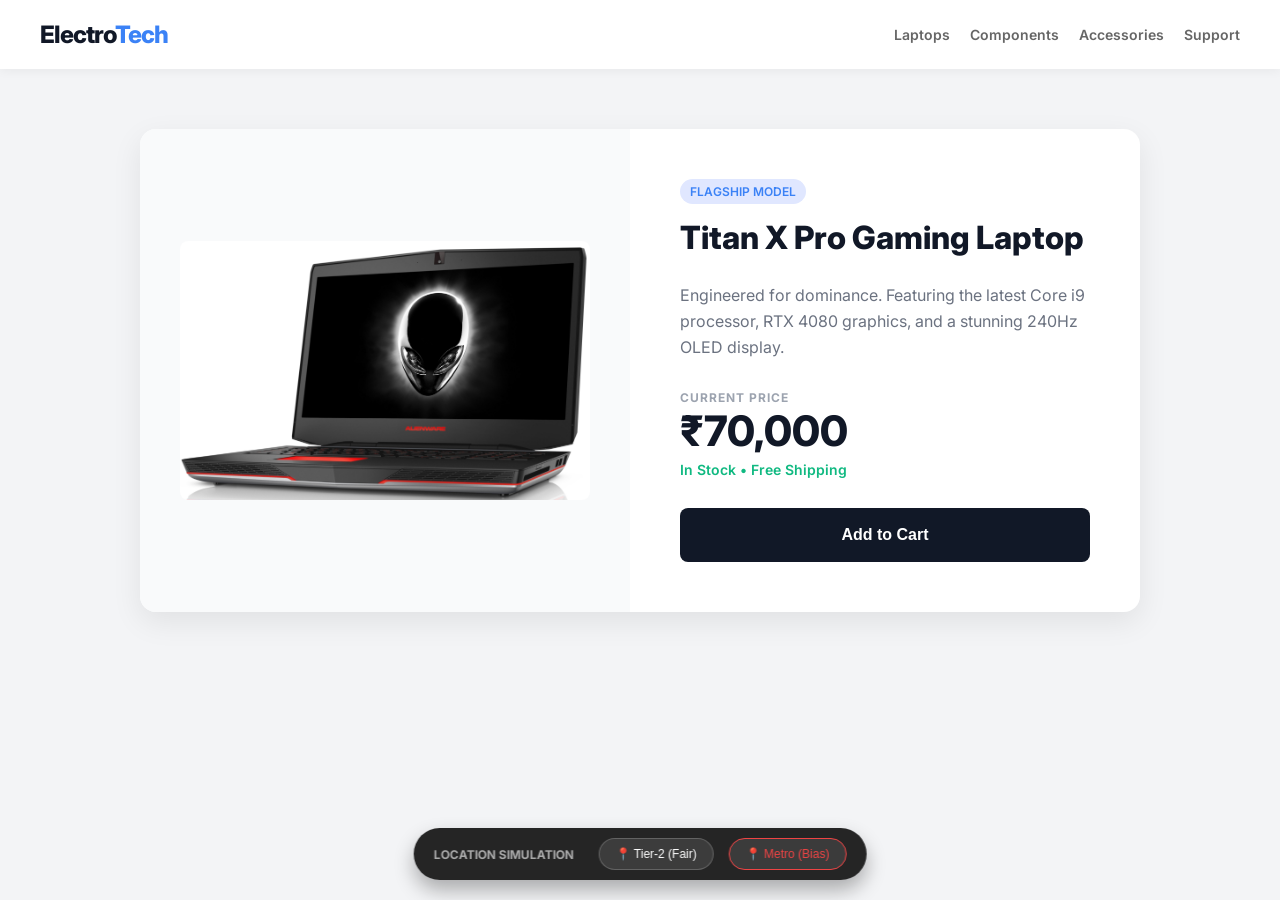
<file: website/index.html>
<!DOCTYPE html>
<html lang="en">
<head>
    <meta charset="UTF-8">
    <meta name="viewport" content="width=device-width, initial-scale=1.0">
    <title>ElectroTech | Premium Gaming</title>
    <link href="https://fonts.googleapis.com/css2?family=Inter:wght@400;600;800&display=swap" rel="stylesheet">
    <style>
        /* 1. MODERN RESET & VARIABLES */
        :root { --accent: #3b82f6; --dark: #111827; --light: #f3f4f6; --white: #ffffff; }
        body { font-family: 'Inter', sans-serif; margin: 0; background-color: var(--light); color: var(--dark); }
        
        /* 2. HEADER */
        header { background: var(--white); padding: 20px 40px; display: flex; justify-content: space-between; align-items: center; box-shadow: 0 2px 10px rgba(0,0,0,0.05); }
        .brand { font-size: 24px; font-weight: 800; color: var(--dark); letter-spacing: -1px; }
        .brand span { color: var(--accent); }
        .nav { display: flex; gap: 20px; font-weight: 600; font-size: 14px; color: #666; }

        /* 3. PRODUCT HERO SECTION */
        .container { max-width: 1000px; margin: 60px auto; background: var(--white); border-radius: 16px; overflow: hidden; display: flex; box-shadow: 0 10px 30px rgba(0,0,0,0.08); }
        
        /* Left: Image Area */
        .image-area { flex: 1; background: #f9fafb; display: flex; align-items: center; justify-content: center; padding: 40px; }
        .image-area img { max-width: 100%; height: auto; drop-shadow: 0 10px 20px rgba(0,0,0,0.15); border-radius: 8px; }

        /* Right: Details Area */
        .details-area { flex: 1; padding: 50px; display: flex; flex-direction: column; justify-content: center; }
        .tag { background: #e0e7ff; color: var(--accent); padding: 5px 10px; border-radius: 20px; font-size: 12px; font-weight: 600; width: fit-content; margin-bottom: 15px; }
        h1 { margin: 0 0 10px 0; font-size: 32px; font-weight: 800; line-height: 1.2; }
        .desc { color: #6b7280; font-size: 16px; line-height: 1.6; margin-bottom: 30px; }

        /* Price & Action */
        .price-wrapper { margin-bottom: 30px; }
        .label { font-size: 12px; text-transform: uppercase; letter-spacing: 1px; color: #9ca3af; font-weight: 700; }
        .price { font-size: 42px; font-weight: 800; color: var(--dark); }
        .btn-buy { background: var(--dark); color: white; padding: 18px 30px; border: none; border-radius: 8px; font-size: 16px; font-weight: 600; cursor: pointer; transition: transform 0.2s; width: 100%; }
        .btn-buy:hover { transform: translateY(-2px); background: black; }

        /* 4. ADMIN PANEL (The Cheat Buttons) */
        .admin-panel {
            position: fixed; bottom: 20px; left: 50%; transform: translateX(-50%);
            background: rgba(0,0,0,0.85); backdrop-filter: blur(5px);
            padding: 10px 20px; border-radius: 50px;
            display: flex; gap: 15px; align-items: center; color: white;
            box-shadow: 0 10px 20px rgba(0,0,0,0.3); z-index: 100;
        }
        .admin-title { font-weight: bold; font-size: 12px; text-transform: uppercase; margin-right: 10px; color: #aaa; }
        .sim-btn {
            background: rgba(255,255,255,0.1); border: 1px solid rgba(255,255,255,0.2);
            color: white; padding: 8px 16px; border-radius: 20px; cursor: pointer; font-size: 12px; transition: 0.2s;
        }
        .sim-btn:hover { background: white; color: black; }
        .btn-risk { border-color: #ef4444; color: #ef4444; }
        .btn-risk:hover { background: #ef4444; color: white; }
    </style>
</head>
<body>

    <header>
        <div class="brand">Electro<span>Tech</span></div>
        <div class="nav">
            <span>Laptops</span>
            <span>Components</span>
            <span>Accessories</span>
            <span>Support</span>
        </div>
    </header>

    <div class="container">
        <div class="image-area">
            <img src="laptop.jpg" alt="Premium Laptop">
        </div>
        
        <div class="details-area">
            <div class="tag">FLAGSHIP MODEL</div>
            <h1>Titan X Pro Gaming Laptop</h1>
            <p class="desc">Engineered for dominance. Featuring the latest Core i9 processor, RTX 4080 graphics, and a stunning 240Hz OLED display.</p>

            <div class="price-wrapper">
                <div class="label">Current Price</div>
                <div class="price" id="product-price">₹70,000</div>
                <div style="font-size: 14px; color: #10b981; margin-top: 5px; font-weight: 600;">In Stock • Free Shipping</div>
            </div>

            <button class="btn-buy">Add to Cart</button>
        </div>
    </div>

    <div class="admin-panel">
        <span class="admin-title">Location Simulation</span>
        <button class="sim-btn" onclick="setPrice(70000)">📍 Tier-2 (Fair)</button>
        <button class="sim-btn btn-risk" onclick="setPrice(85000)">📍 Metro (Bias)</button>
    </div>

    <script>
        function setPrice(amount) {
            const priceEl = document.getElementById('product-price');
            // Animate the change slightly for realism
            priceEl.style.opacity = 0; 
            setTimeout(() => {
                priceEl.innerText = "₹" + amount.toLocaleString('en-IN');
                priceEl.style.opacity = 1;
                priceEl.style.color = amount > 75000 ? "#ef4444" : "#111827"; // Turns red if high
            }, 200);
        }
    </script>

</body>
</html>
</file>
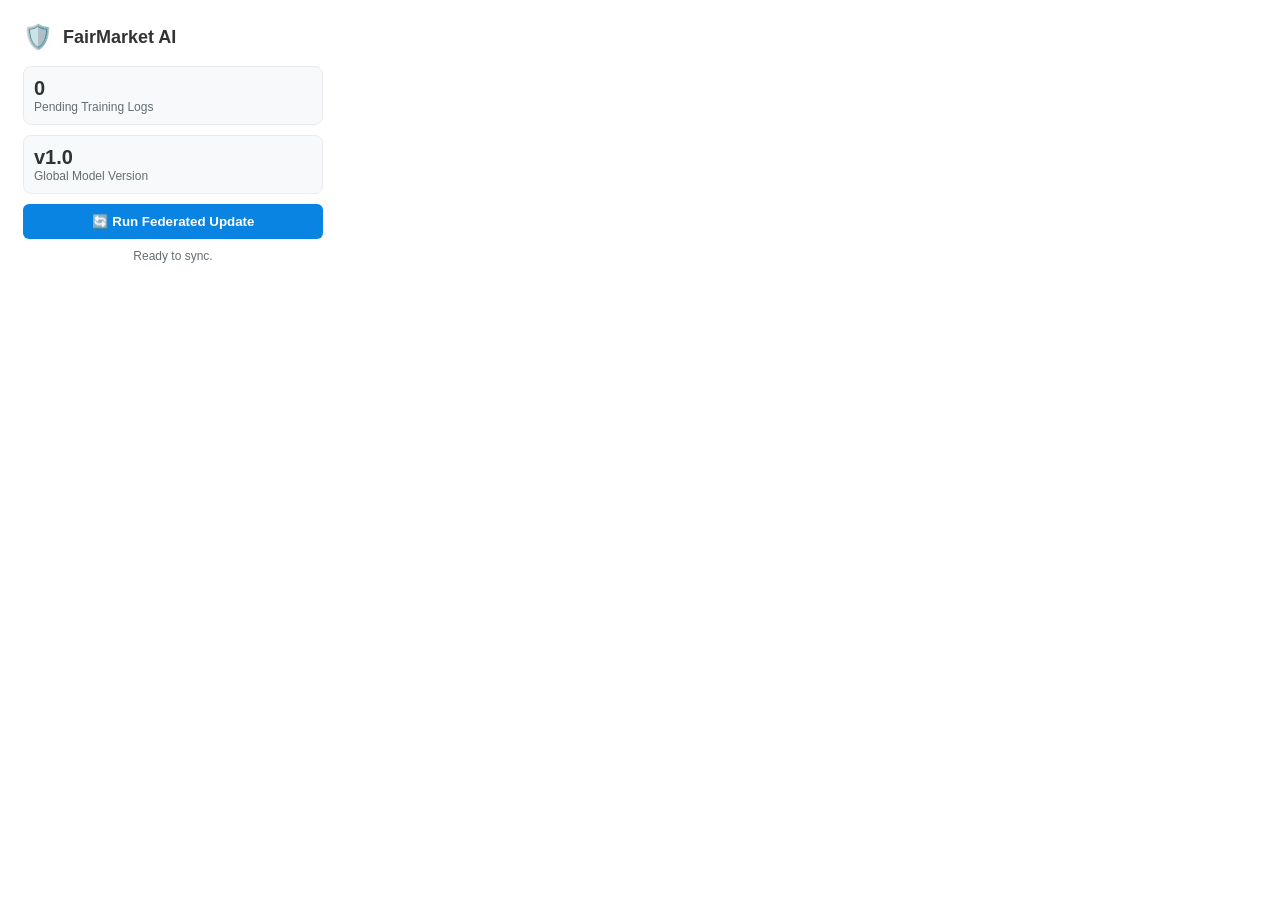
<file: extension/popup.html>
<!DOCTYPE html>
<html>
<head>
    <meta charset="UTF-8">
    <style>
        body { width: 300px; padding: 15px; font-family: 'Segoe UI', sans-serif; }
        h2 { margin-top: 0; color: #333; font-size: 18px; display: flex; align-items: center; }
        .stat-box { background: #f8f9fa; padding: 10px; border-radius: 8px; margin-bottom: 10px; border: 1px solid #e9ecef; }
        .stat-value { font-size: 20px; font-weight: bold; color: #2d3436; }
        .stat-label { font-size: 12px; color: #636e72; }
        button { 
            width: 100%; padding: 10px; background: #0984e3; color: white; border: none; 
            border-radius: 6px; cursor: pointer; font-weight: bold; transition: 0.2s;
        }
        button:hover { background: #00cec9; }
        button:disabled { background: #b2bec3; cursor: not-allowed; }
        #status { margin-top: 10px; font-size: 12px; text-align: center; color: #636e72; height: 20px;}
        .logo { font-size: 24px; margin-right: 10px; }
    </style>
</head>
<body>
    <h2><span class="logo">🛡️</span> FairMarket AI</h2>
    
    <div class="stat-box">
        <div class="stat-value" id="logCount">0</div>
        <div class="stat-label">Pending Training Logs</div>
    </div>

    <div class="stat-box">
        <div class="stat-value" id="modelVer">v1.0</div>
        <div class="stat-label">Global Model Version</div>
    </div>

    <button id="trainBtn">🔄 Run Federated Update</button>
    <div id="status">Ready to sync.</div>

    <script src="popup.js"></script>
</body>
</html>
</file>
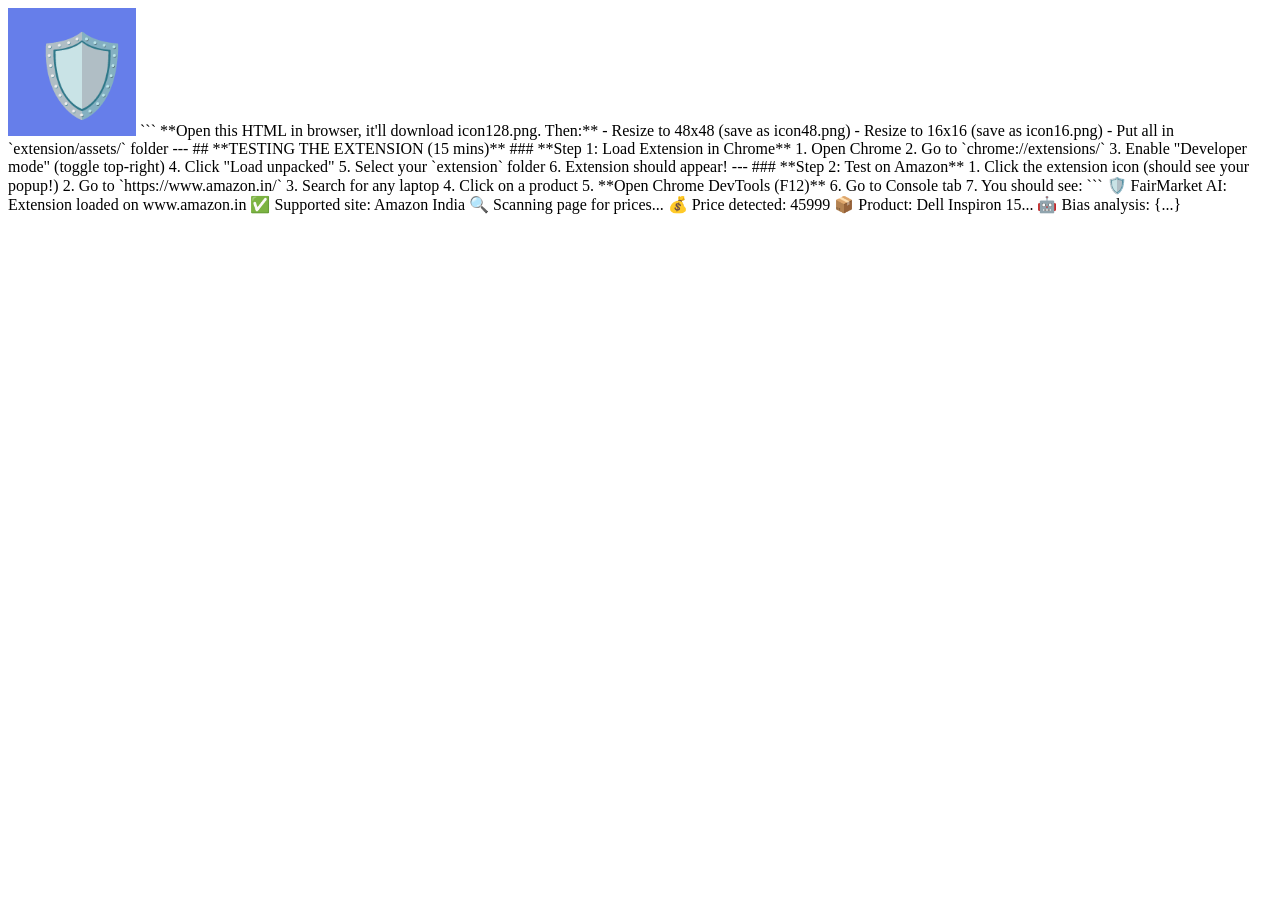
<file: extension/assets/generate-icon.html>
<!DOCTYPE html>
<html>
<body>
  <canvas id="canvas" width="128" height="128"></canvas>
  <script>
    const canvas = document.getElementById('canvas');
    const ctx = canvas.getContext('2d');
    
    // Background
    ctx.fillStyle = '#667eea';
    ctx.fillRect(0, 0, 128, 128);
    
    // Shield emoji
    ctx.font = 'bold 80px Arial';
    ctx.fillText('🛡️', 24, 95);
    
    // Download
    canvas.toBlob(blob => {
      const url = URL.createObjectURL(blob);
      const a = document.createElement('a');
      a.href = url;
      a.download = 'icon128.png';
      a.click();
    });
  </script>
</body>
</html>
```

**Open this HTML in browser, it'll download icon128.png. Then:**
- Resize to 48x48 (save as icon48.png)
- Resize to 16x16 (save as icon16.png)
- Put all in `extension/assets/` folder

---

## **TESTING THE EXTENSION (15 mins)**

### **Step 1: Load Extension in Chrome**

1. Open Chrome
2. Go to `chrome://extensions/`
3. Enable "Developer mode" (toggle top-right)
4. Click "Load unpacked"
5. Select your `extension` folder
6. Extension should appear!

---

### **Step 2: Test on Amazon**

1. Click the extension icon (should see your popup!)
2. Go to `https://www.amazon.in/`
3. Search for any laptop
4. Click on a product
5. **Open Chrome DevTools (F12)**
6. Go to Console tab
7. You should see:
```
   🛡️ FairMarket AI: Extension loaded on www.amazon.in
   ✅ Supported site: Amazon India
   🔍 Scanning page for prices...
   💰 Price detected: 45999
   📦 Product: Dell Inspiron 15...
   🤖 Bias analysis: {...}
</file>
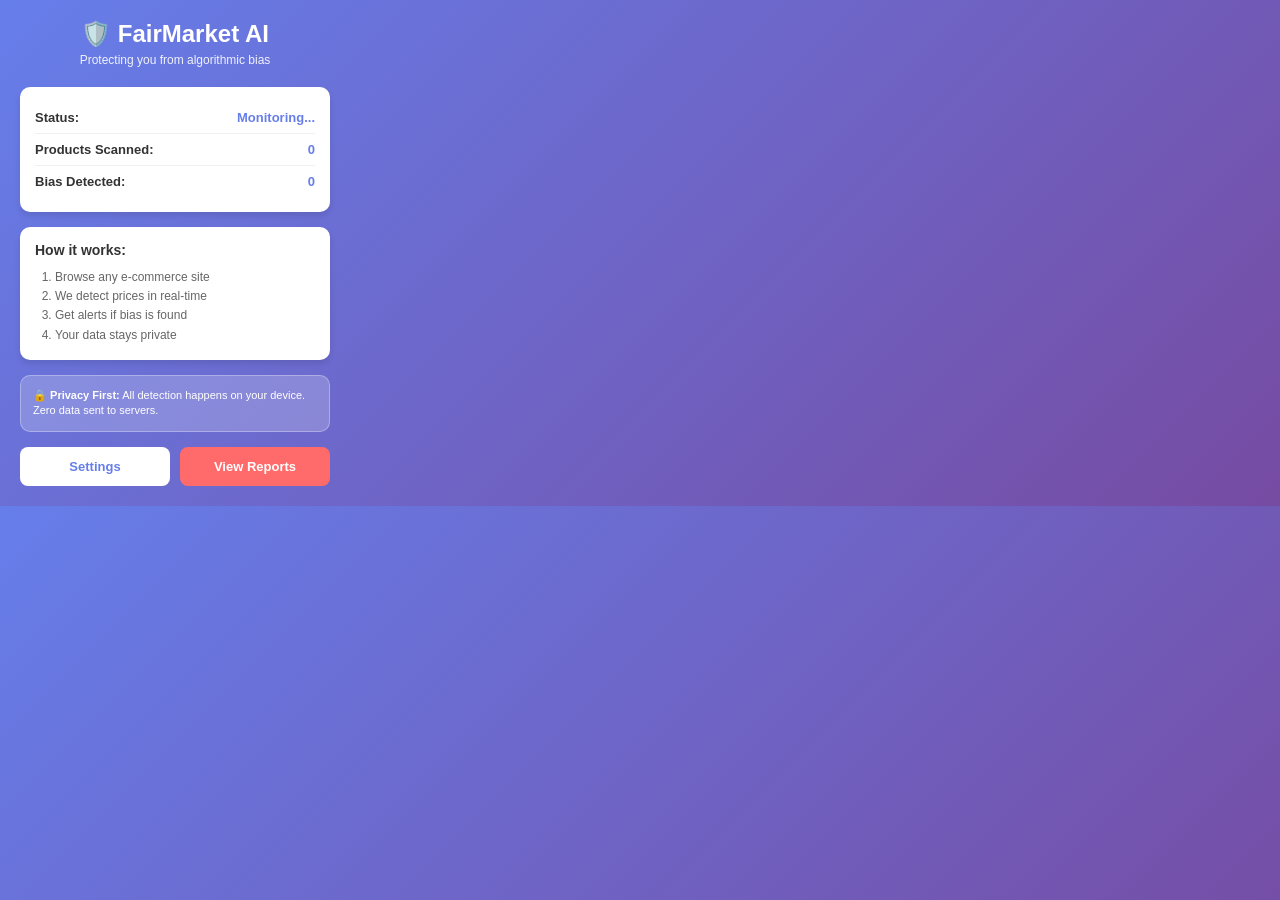
<file: extension/popup/popup.html>
<!DOCTYPE html>
<html>
<head>
  <meta charset="UTF-8">
  <title>FairMarket AI</title>
  <link rel="stylesheet" href="popup.css">
</head>
<body>
  <div class="container">
    <div class="header">
      <h1>🛡️ FairMarket AI</h1>
      <p class="tagline">Protecting you from algorithmic bias</p>
    </div>

    <div class="status">
      <div class="status-item">
        <span class="label">Status:</span>
        <span class="value" id="status">Monitoring...</span>
      </div>
      <div class="status-item">
        <span class="label">Products Scanned:</span>
        <span class="value" id="scanned">0</span>
      </div>
      <div class="status-item">
        <span class="label">Bias Detected:</span>
        <span class="value" id="bias-count">0</span>
      </div>
    </div>

    <div class="info">
      <h3>How it works:</h3>
      <ol>
        <li>Browse any e-commerce site</li>
        <li>We detect prices in real-time</li>
        <li>Get alerts if bias is found</li>
        <li>Your data stays private</li>
      </ol>
    </div>

    <div class="privacy">
      <p>🔒 <strong>Privacy First:</strong> All detection happens on your device. Zero data sent to servers.</p>
    </div>

    <div class="footer">
      <button id="settings-btn">Settings</button>
      <button id="report-btn">View Reports</button>
    </div>
  </div>

  <script src="popup.js"></script>
</body>
</html>
</file>
<file: extension/popup/popup.css>
* {
  margin: 0;
  padding: 0;
  box-sizing: border-box;
}

body {
  width: 350px;
  font-family: -apple-system, BlinkMacSystemFont, 'Segoe UI', Roboto, Oxygen, Ubuntu, Cantarell, sans-serif;
  background: linear-gradient(135deg, #667eea 0%, #764ba2 100%);
}

.container {
  padding: 20px;
}

.header {
  text-align: center;
  color: white;
  margin-bottom: 20px;
}

.header h1 {
  font-size: 24px;
  margin-bottom: 5px;
}

.tagline {
  font-size: 12px;
  opacity: 0.9;
}

.status {
  background: white;
  border-radius: 10px;
  padding: 15px;
  margin-bottom: 15px;
  box-shadow: 0 4px 6px rgba(0,0,0,0.1);
}

.status-item {
  display: flex;
  justify-content: space-between;
  padding: 8px 0;
  border-bottom: 1px solid #f0f0f0;
}

.status-item:last-child {
  border-bottom: none;
}

.label {
  font-weight: 600;
  color: #333;
  font-size: 13px;
}

.value {
  color: #667eea;
  font-weight: bold;
  font-size: 13px;
}

.info {
  background: white;
  border-radius: 10px;
  padding: 15px;
  margin-bottom: 15px;
  box-shadow: 0 4px 6px rgba(0,0,0,0.1);
}

.info h3 {
  color: #333;
  font-size: 14px;
  margin-bottom: 10px;
}

.info ol {
  margin-left: 20px;
  color: #666;
  font-size: 12px;
  line-height: 1.6;
}

.privacy {
  background: rgba(255,255,255,0.2);
  border-radius: 10px;
  padding: 12px;
  margin-bottom: 15px;
  border: 1px solid rgba(255,255,255,0.3);
}

.privacy p {
  color: white;
  font-size: 11px;
  line-height: 1.4;
}

.footer {
  display: flex;
  gap: 10px;
}

button {
  flex: 1;
  padding: 12px;
  border: none;
  border-radius: 8px;
  font-weight: 600;
  font-size: 13px;
  cursor: pointer;
  transition: all 0.3s;
}

#settings-btn {
  background: white;
  color: #667eea;
}

#settings-btn:hover {
  transform: translateY(-2px);
  box-shadow: 0 4px 8px rgba(0,0,0,0.2);
}

#report-btn {
  background: #ff6b6b;
  color: white;
}

#report-btn:hover {
  transform: translateY(-2px);
  box-shadow: 0 4px 8px rgba(0,0,0,0.2);
}
</file>
